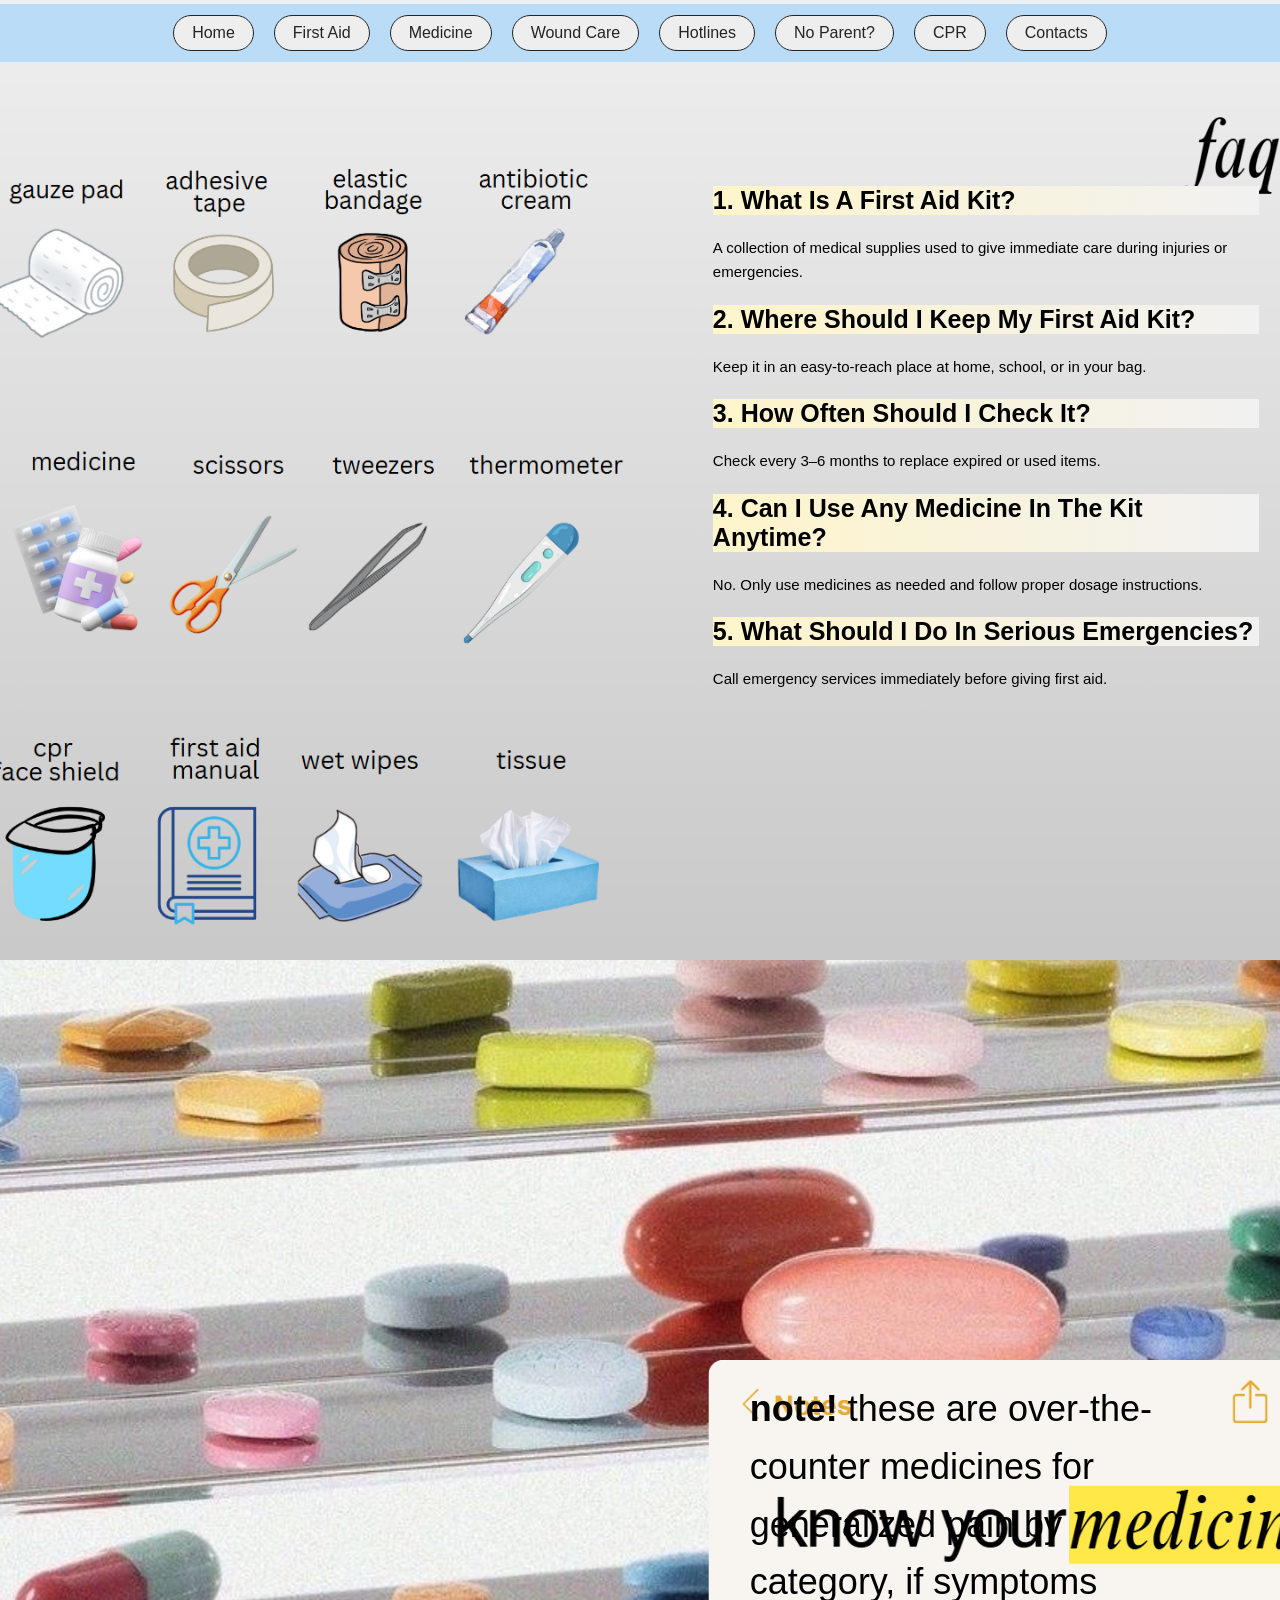
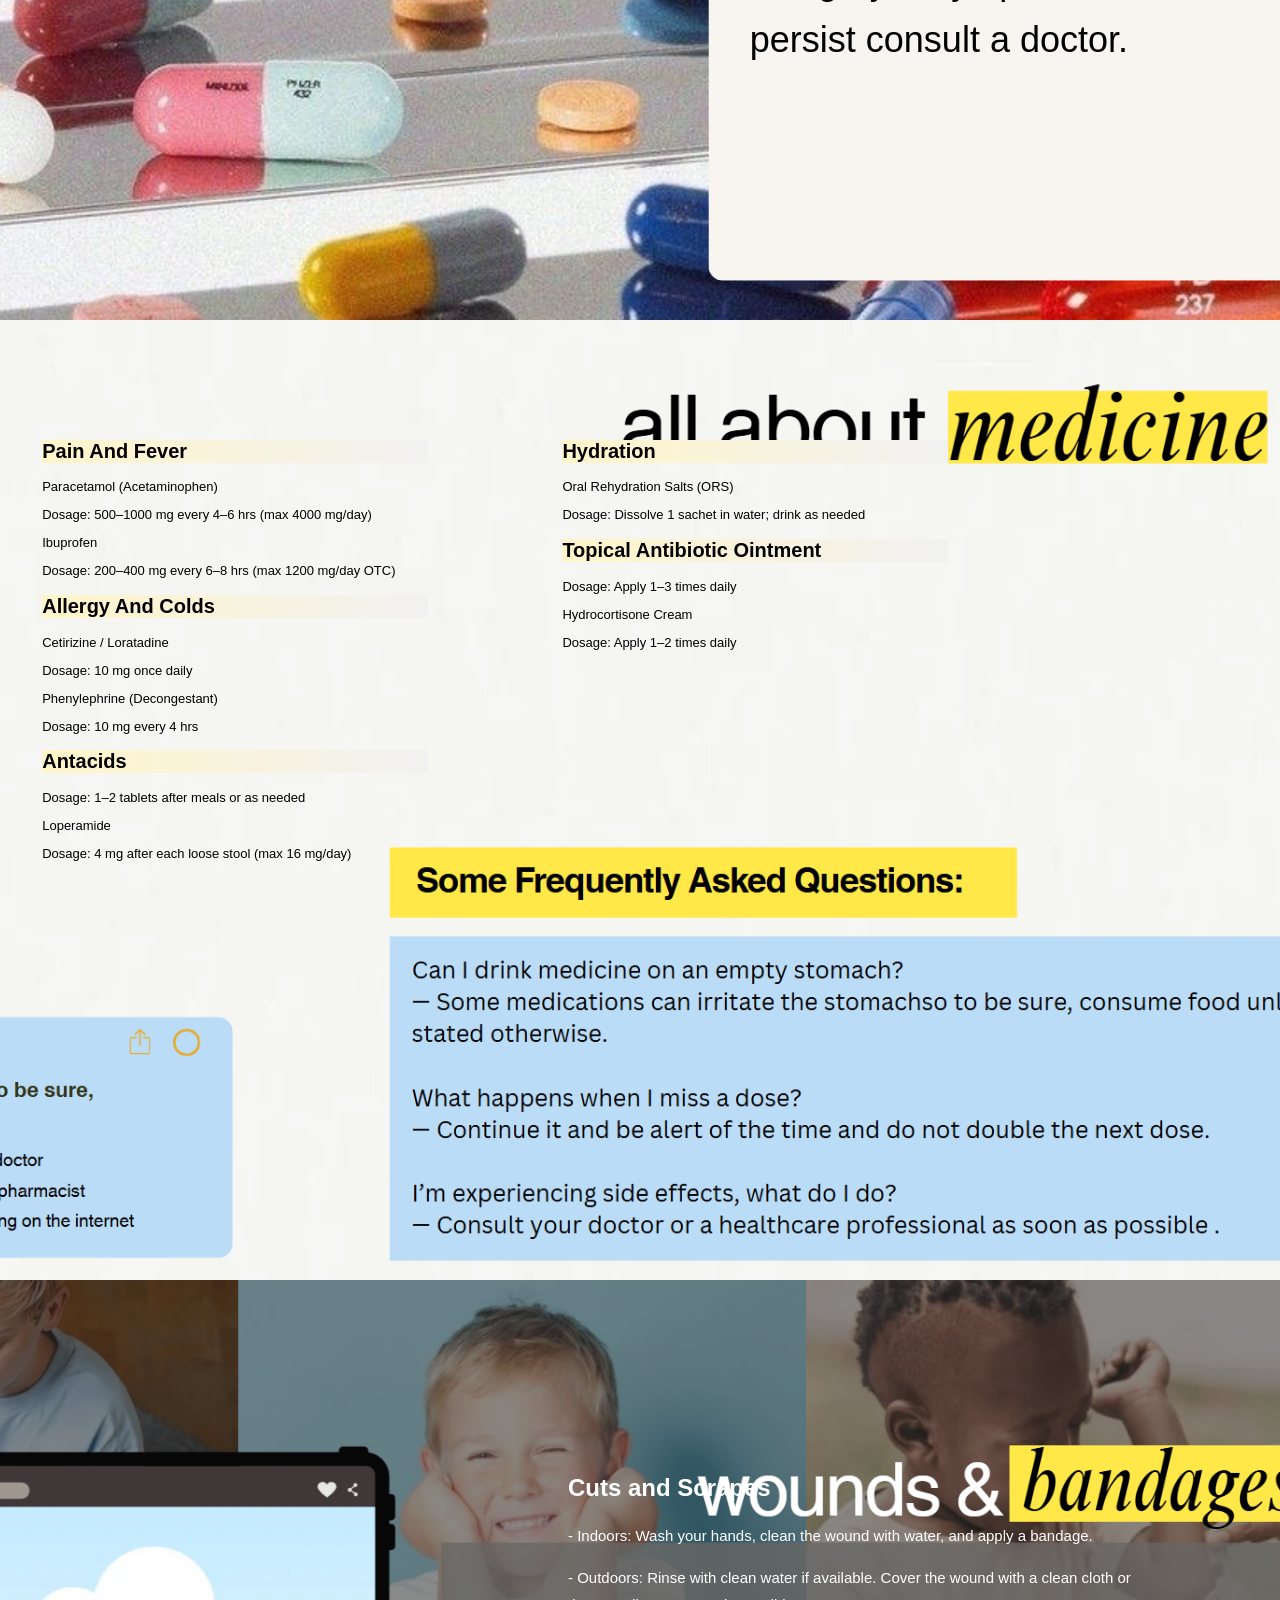
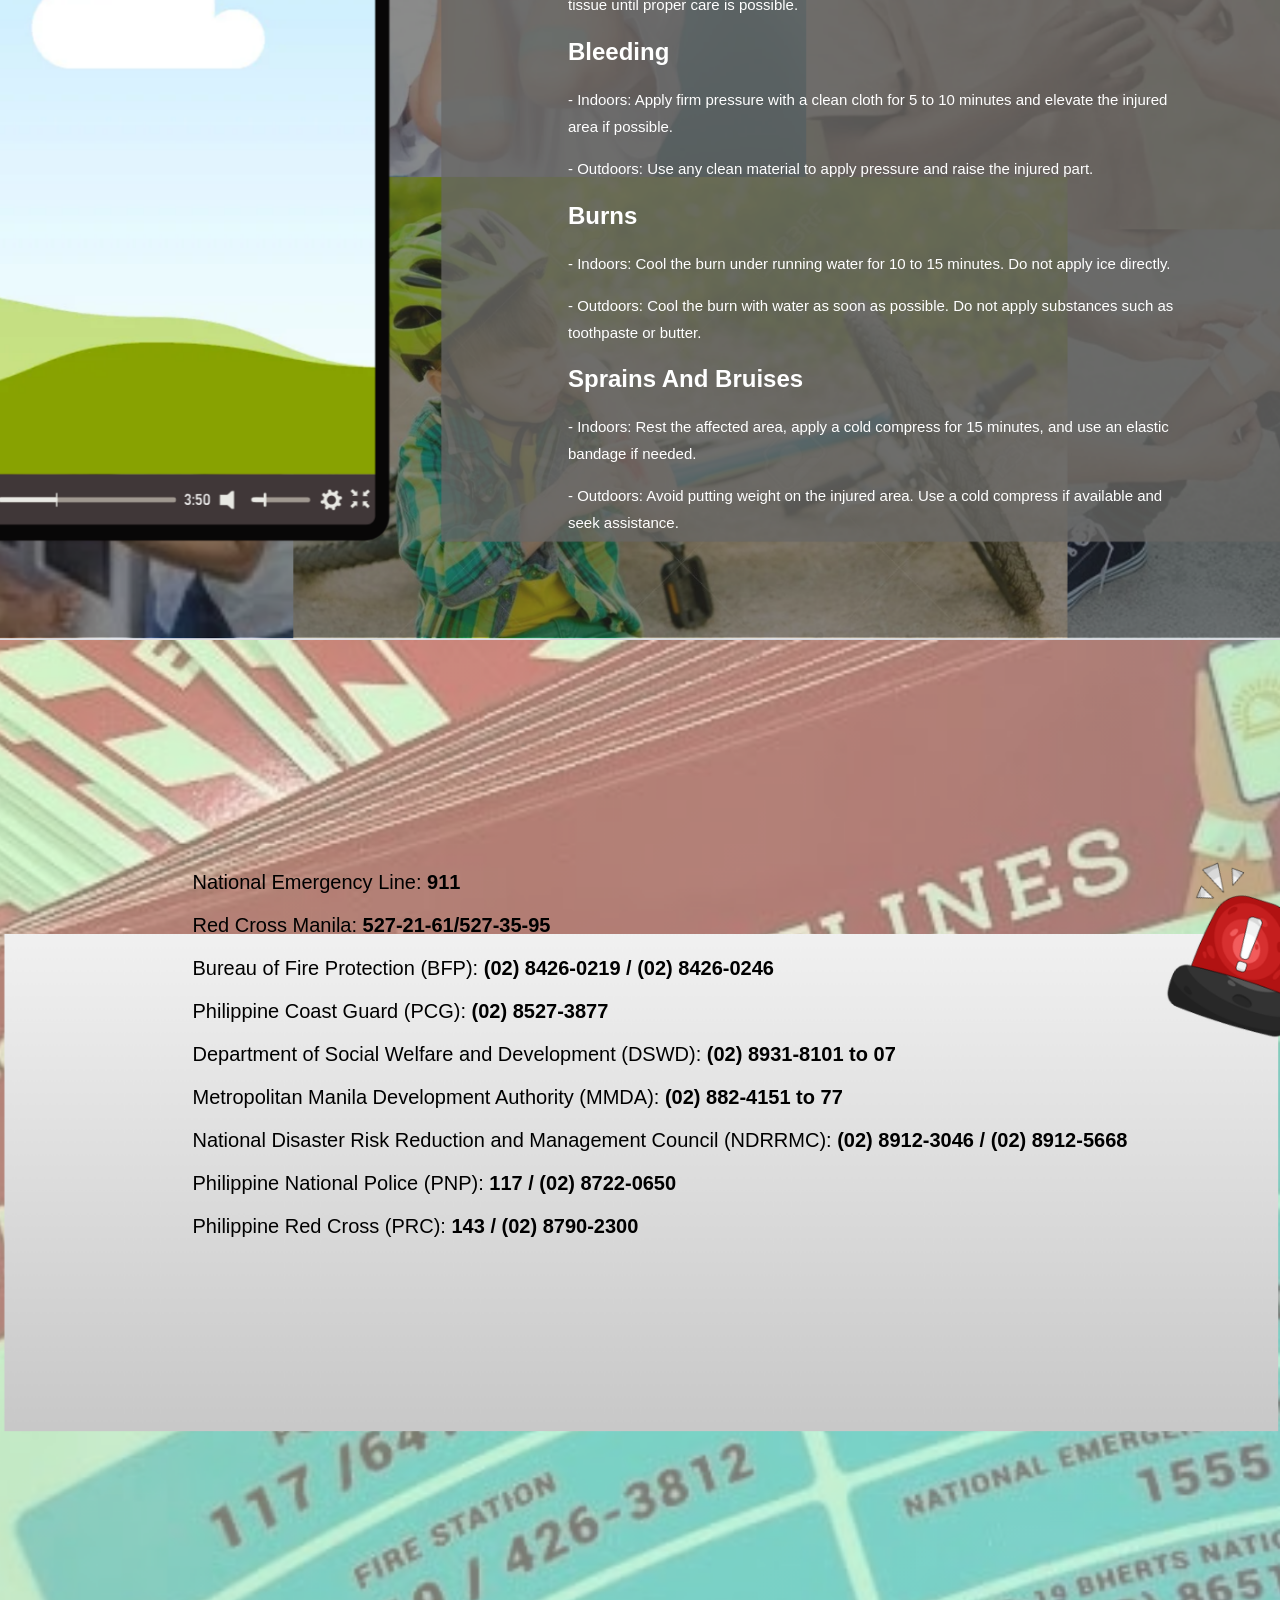
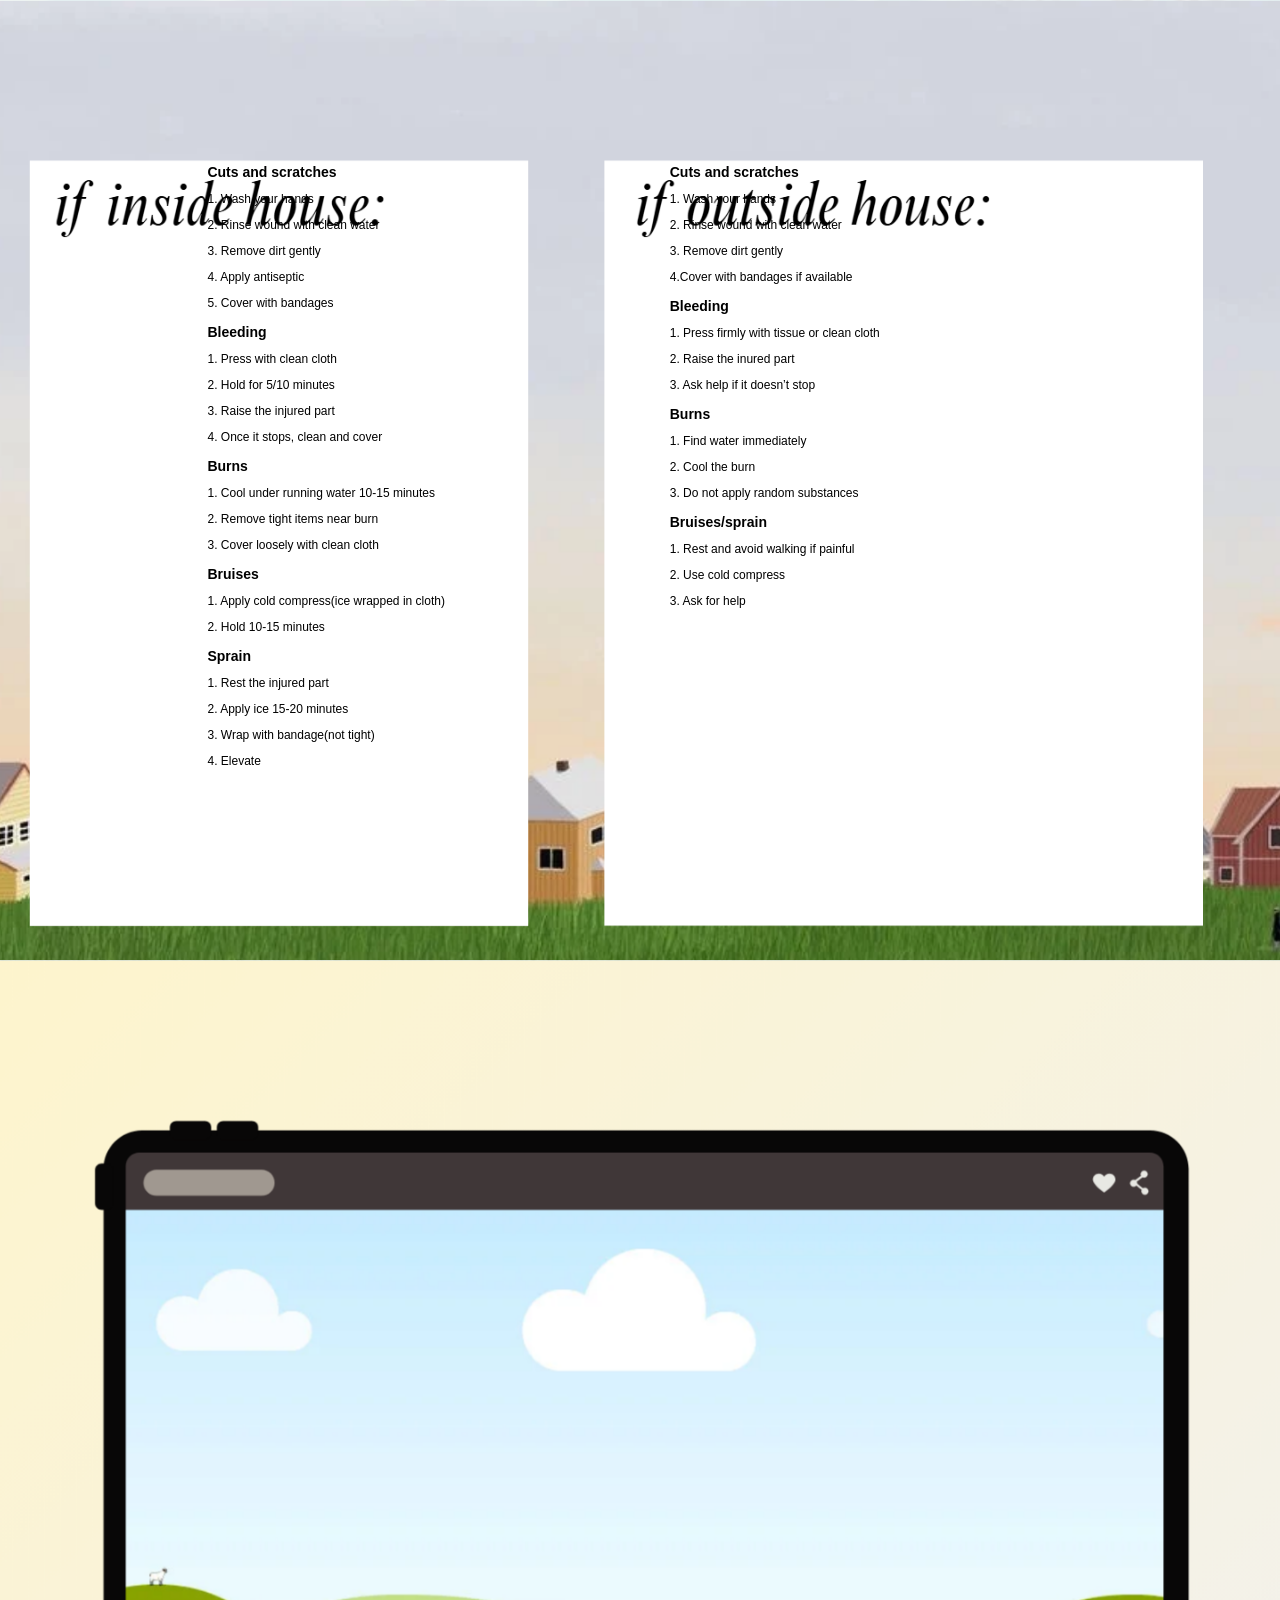
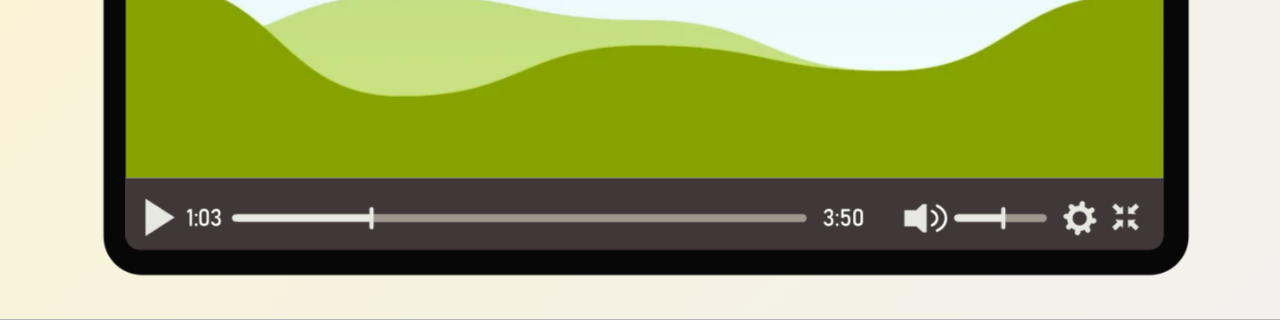
<file: Informations.html>
<!DOCTYPE html>
<html lang="en">
<head>
    <meta charset="UTF-8">
    <meta name="viewport" content="width=device-width, initial-scale=1.0">
    <title>Ctrl Ur Health</title>
    <link rel="stylesheet" href="style.css">
</head>
<body>

<section id="HOME-INFO">
    <nav id ="navINFO">
        <a href="Index.html">Home</a>
        <a href="#HOME-INFO">First Aid</a>
        <a href="#medicineone">Medicine</a>
        <a href="#woundcare">Wound Care</a>
        <a href="#hotlines">Hotlines</a>
        <a href="#noparent">No Parent?</a>
        <a href="#cpr">CPR</a>
        <a href="Index.html #CONTACT">Contacts</a>
    </nav>    

    <div class="firstaid-container">
        <div class="firstaid-text">
            <h1>1. What Is A First Aid Kit?</h1>
            <p>A collection of medical supplies used to give immediate care during injuries or emergencies.</p>

            <h1>2. Where Should I Keep My First Aid Kit?</h1>
            <p>Keep it in an easy-to-reach place at home, school, or in your bag.</p>

            <h1>3. How Often Should I Check It?</h1>
            <p>Check every 3–6 months to replace expired or used items.</p>

            <h1>4. Can I Use Any Medicine In The Kit Anytime?</h1>
            <p>No. Only use medicines as needed and follow proper dosage instructions.</p>

            <h1>5. What Should I Do In Serious Emergencies?</h1>
            <p>Call emergency services immediately before giving first aid.</p>
        </div> 
    </div>
</section>

<section id="medicineone">
    <div class="medicineone-container">
        <div class="medicineone-text">
            <p>
                <strong>note!</strong> these are over-the-counter 
                medicines for generalized pain by 
                category, if symptoms persist 
                consult a doctor.
            </p>
        </div> 
    </div>
</section>

<section id="medicinetwo">
    <div class="medicinetwo-container">
        <div class="medicinetwofirst-text">
            <h1>Pain And Fever</h1>
            <p>Paracetamol (Acetaminophen)</p>
            <p>Dosage: 500–1000 mg every 4–6 hrs (max 4000 mg/day)</p>
            <p>Ibuprofen</p>
            <p>Dosage: 200–400 mg every 6–8 hrs (max 1200 mg/day OTC)</p>

            <h1>Allergy And Colds</h1>
            <p>Cetirizine / Loratadine</p>
            <p>Dosage: 10 mg once daily</p>
            <p>Phenylephrine (Decongestant)</p>
            <p>Dosage: 10 mg every 4 hrs</p>

            <h1>Antacids</h1>
            <p>Dosage: 1–2 tablets after meals or as needed</p>
            <p>Loperamide</p>
            <p>Dosage: 4 mg after each loose stool (max 16 mg/day)</p>
        </div> 
        <div class="medicinetwosecond-text">
            <h1>Hydration</h1>
            <p>Oral Rehydration Salts (ORS)</p>
            <p>Dosage: Dissolve 1 sachet in water; drink as needed</p>

            <h1>Topical Antibiotic Ointment</h1>
            <p>Dosage: Apply 1–3 times daily</p>
            <p>Hydrocortisone Cream</p>
            <p>Dosage: Apply 1–2 times daily</p>
        </div>  
    </div>
</section>

<section id="woundcare">
    <div class="woundcare-container">
        <div class="woundcarevideo-container">
            <iframe src="https://www.youtube.com/embed/LzL6psmSbfE"
                frameborder="0">
            </iframe>
            
        </div>
        <div class="woundcare-text">
            <h1>Cuts and Scrapes</h1>
            <p>- Indoors: Wash your hands, clean the wound with water, and apply a bandage.</p>
            <p>- Outdoors: Rinse with clean water if available. Cover the wound with a clean cloth or tissue until proper care is possible.</p>

            <h1>Bleeding</h1>
            <p>- Indoors: Apply firm pressure with a clean cloth for 5 to 10 minutes and elevate the injured area if possible.</p>
            <p>- Outdoors: Use any clean material to apply pressure and raise the injured part.</p>

            <h1>Burns</h1>
            <p>- Indoors: Cool the burn under running water for 10 to 15 minutes. Do not apply ice directly.</p>
            <p>- Outdoors: Cool the burn with water as soon as possible. Do not apply substances such as toothpaste or butter.</p>


            <h1>Sprains And Bruises</h1>
            <p>- Indoors: Rest the affected area, apply a cold compress for 15 minutes, and use an elastic bandage if needed.</p>
            <p>- Outdoors: Avoid putting weight on the injured area. Use a cold compress if available and seek assistance.</p>
        </div> 
    </div>
</section>

<section id="hotlines">
    <div class="hotlines-container">
        <div class="hotlines-text">
            <p>National Emergency Line: <strong>911</strong></p>
            <p>Red Cross Manila: <strong>527-21-61/527-35-95</strong></p>
            <p>Bureau of Fire Protection (BFP): <strong>(02) 8426-0219 / (02) 8426-0246</strong></p>
            <p>Philippine Coast Guard (PCG): <strong>(02) 8527-3877</strong></p>
            <p>Department of Social Welfare and Development (DSWD): <strong>(02) 8931-8101 to 07</strong></p>
            <p>Metropolitan Manila Development Authority (MMDA): <strong>(02) 882-4151 to 77</strong></p>
            <p>National Disaster Risk Reduction and Management Council (NDRRMC): <strong>(02) 8912-3046 / (02) 8912-5668</strong></p>
            <p>Philippine National Police (PNP): <strong>117 / (02) 8722-0650</strong></p>
            <p>Philippine Red Cross (PRC): <strong>143 / (02) 8790-2300</strong></p>
        </div> 
    </div>
</section>

<section id="noparent">
    <div class="noparent-container">
        <div class="noparent-text">
            <div class="noparent-inside">
                <h3>Cuts and scratches</h3>
                <p>1. Wash your hands</p>
                <p>2. Rinse wound with clean water</p>
                <p>3. Remove dirt gently</p>
                <p>4. Apply antiseptic</p>
                <p>5. Cover with bandages</p>

                <h3>Bleeding</h3>
                <p>1. Press with clean cloth</p>
                <p>2. Hold for 5/10 minutes</p>
                <p>3. Raise the injured part</p>
                <p>4. Once it stops, clean and cover</p>

                <h3>Burns</h3>
                <p>1. Cool under running water 10-15 minutes</p>
                <p>2. Remove tight items near burn</p>
                <p>3. Cover loosely with clean cloth</p>

                <h3>Bruises</h3>
                <p>1. Apply cold compress(ice wrapped in cloth)</p>
                <p>2. Hold 10-15 minutes</p>

                <h3>Sprain</h3>
                <p>1. Rest the injured part</p>
                <p>2. Apply ice 15-20 minutes</p>
                <p>3. Wrap with bandage(not tight)</p>
                <p>4. Elevate</p>
            </div>
            <div class="noparent-outside">
                <h3>Cuts and scratches</h3>
                <p>1. Wash your hands</p>
                <p>2. Rinse wound with clean water</p>
                <p>3. Remove dirt gently</p>
                <p>4.Cover with bandages if available</p>

                <h3>Bleeding</h3>
                <p>1. Press firmly with tissue or clean cloth</p>
                <p>2. Raise the inured part</p>
                <p>3. Ask help if it doesn’t stop</p>

                <h3>Burns</h3>
                <p>1. Find water immediately</p>
                <p>2. Cool the burn</p>
                <p>3. Do not apply random substances</p>

                <h3>Bruises/sprain</h3>
                <p>1. Rest and avoid walking if painful</p>
                <p>2. Use cold compress</p>
                <p>3. Ask for help</p>
            </div>
        </div> 
    </div>
</section>

<section id="cpr">
    <div class="cpr-container">
        <div class="cpr-container">
            <iframe src="https://www.youtube.com/embed/afWuOg33_7o"
                frameborder="0"
                allowfullscreen>
            </iframe>
        </div>
    </div>
</section>

</body>
</html>
</file>
<file: style.css>
@import url('https://fonts.googleapis.com/css2?family=Poppins:ital,wght@0,100;0,200;0,300;0,400;0,500;0,600;0,700;0,800;0,900;1,100;1,200;1,300;1,400;1,500;1,600;1,700;1,800;1,900&family=Roboto+Mono:ital,wght@0,100..700;1,100..700&display=swap');

html {
    scroll-behavior: smooth;
}

body {
    font-family: Arial, sans-serif;
    margin: 0;
}

header {
    height: 100vh; /* full screen */
    background-image: url("images/ctrl.png");
    background-size: cover;
    background-position: center;
    background-repeat: no-repeat;

    display: flex;
    justify-content: center;
    align-items: flex-start; /* keeps nav on top */
}

#navINDEX{
    margin-top: 20px;
    position: fixed;
}


nav a {
    color: #242424;
    background-color: #eeeeee;
    margin: 10px;
    text-decoration: none;
    border-radius: 50px;
    border: 1px solid #242424;
    padding: 8px 18px;
    display: inline-block;
}   

/* HOME - ABOUT  */

#ABOUT {
    height: 100vh;
    background-image: url("images/about-bg.png");
    background-size: cover;
    background-position: center;
    background-repeat: no-repeat;

    display: flex;
    align-items: center;
    justify-content: flex-end; /* push content to right */
    padding: 60px;
}

.about-text {
    max-width: 700px; /* prevents stretching */
    padding: 15px;
    border-radius: 10px;
}

.about-text p {
    margin-left: 80px;
    margin-top: 100px;
    line-height: 1.6;
    font-size: 28px;
}


/* HOME - CONTACT  */

#CONTACT {
    height: 100vh; /* full screen */
    background-image: url("images/suggestion-box.png");
    background-size: cover;
    background-position: center;
    background-repeat: no-repeat;
}

/* Wrapper */
.contact-wrapper {
    margin-top: 35%;
    display: flex;
    justify-content: space-between;
    align-items: flex-start;
    gap: 50px;
}

/* Left side (socials) */
.socials {
    flex: 1;
    margin-top: -20%;
    font-size: 50px;
    font-style: Bolder;
    padding: 15px;
    
}

/* Right side (form) */
#suggestionForm {
    flex: 1;
}

/* Optional styling */
.contact-item {
    display: flex;
    align-items: center;
    gap: 10px;
    margin: 30px 0;
}

input, textarea {
    margin-left: -5%;
    width: 50%;
    padding: 10px;
    margin-top: 10px;
    border: 5px solid #000000;
    border-radius: 20px;
}

button {
    margin-left: -5%;
    padding: 10px 20px;
    cursor: pointer;
    border: 5px solid #000000;
    border-radius: 20px;
    font-style: bolder;
    font-size: 25px;
}

section {
    padding: 30px;
}

.subnav a {
    margin-right: 15px;
    text-decoration: none;
    color: blue;
}



/*INFORMATION SECTION */

/* INFORMATION - FIRSTAID  */


#HOME-INFO {
    height: 100vh; /* full screen */
    background-image: url("images/firstaid.png");
    background-size: cover;
    background-position: center;
    background-repeat: no-repeat;

    display: flex;
    justify-content: center;
    align-items: flex-start; /* keeps nav on top */
}

#navINFO {
    position: fixed;
    margin-top: -2%;
    width: 100%;

    background-color: #bbdcf7;
    color: #242424;

    padding: 1px;

    display: flex;
    justify-content: center;  
    align-items: center;      
}

.firstaid-text {
    max-width: 1500px; /* prevents stretching */
    padding: 10px;
    border-radius: 10px;
    margin-left: 60%;
    margin-top: 20%;
    margin-right: -50%;

}

.firstaid-text h1 {
    background: linear-gradient(90deg, #fff5ca, #F1F1F1);
    font-size: 25px;
}

.firstaid-text p {
    margin-top: 5px;
    line-height: 1.6;
    font-size: 15px;
}


/* INFORMATION - MEDICINE  */

#medicineone {
    height: 100vh; /* full screen */
    background-image: url("images/medsone.png");
    background-size: cover;
    background-position: center;
    background-repeat: no-repeat;
}

#medicineone p {
    margin-top: 32%;
    line-height: 1.6;
    font-size: 36px;
    margin-left: 59%;
    margin-right: 6%;
}

#medicinetwo {
    height: 100vh; /* full screen */
    background-image: url("images/medstwo.png");
    background-size: cover;
    background-position: center;
    background-repeat: no-repeat;
}

.medicinetwo-container {
    margin-top: 6%;
    display: flex;
    justify-content: space-between;
    align-items: flex-start;
    gap: 50px;
    margin-left: 1%;
}

.medicinetwo-container p {
    font-size: 13px;
}

.medicinetwofirst-text{
    flex: 1;
    margin-right: 7%;
    margin-left: 0%;
}

.medicinetwosecond-text{
    flex: 1;
    margin-right: 25%
}

.medicinetwofirst-text h1 {
    background: linear-gradient(90deg, #fff5ca, #F1F1F1);
    font-size: 20px;
}

.medicinetwosecond-text h1 {
    background: linear-gradient(90deg, #fff5ca, #F1F1F1);
    font-size: 20px;

}


/* INFORMATION - WOUND CARE  */

#woundcare {
    height: 100vh; /* full screen */
    background-image: url("images/wound.png");
    background-size: cover;
    background-position: center;
    background-repeat: no-repeat;
}

.woundcare-container {
    max-width: 1500px; /* prevents stretching */
    padding: 10px;
    border-radius: 10px;
    margin-left: 5.9%;
    margin-top: 0%;
    color: #000;

    display: flex;
    justify-content: space-between;
    align-items: flex-start;
    gap: 50px;
}

.woundcarevideo-container {
    margin-top: 9.4%;
    margin-left: 0%;
}

.woundcarevideo-container iframe {
    width: 396px;
    height: 509.5px; 
}

.woundcare-text {
    max-width: 1500px; /* prevents stretching */
    padding: 10px;
    border-radius: 10px;
    margin-left: 0%;
    margin-right: 5%;
    margin-top: 11%;
    color: #ffffff;
}

.woundcare-text h1 {
    font-size: 24px;
}

.woundcare-text p {
    margin-top: 9px;
    line-height: 1.8;
    font-size: 15px;
}


/* INFORMATION - HOTLINES  */

#hotlines {
    height: 100vh; /* full screen */
    background-image: url("images/hotlines.png");
    background-size: cover;
    background-position: center;
    background-repeat: no-repeat;
}

.hotlines-text {
    max-width: 1500px; /* prevents stretching */
    padding: 10px;
    border-radius: 10px;
    margin-left: 12.5%;
    margin-top: 14%;
    color: #000;
    font-size: 20px;
}



/* INFORMATION - NO PARENT  */

#noparent {
    height: 100vh; /* full screen */
    background-image: url("images/noparent.png");
    background-size: cover;
    background-position: center;
    background-repeat: no-repeat;
}

.noparent-text {
    max-width: 1500px; /* prevents stretching */
    padding: 10px;
    border-radius: 10px;
    margin-left: 12%;
    margin-top: 9%;
    color: #000;

    display: flex;
    justify-content: space-between;
    align-items: flex-start;
    gap: 50px;
}

.noparent-inside {
    flex: 1 ;
    margin-left: 2%;

}

.noparent-inside h3 {
    font-size: 14px;
    margin-bottom: 5px;
}

.noparent-inside p {
    font-size: 12px;
}

.noparent-outside {
    flex: 1;
    margin-right: 15%;
    font-size: 19px;
}

.noparent-outside h3 {
    font-size: 14px;
    margin-bottom: 5px;
}

.noparent-outside p {
    font-size: 12px;
}



/* INFORMATION - CPR  */

#cpr {
    height: 100vh; /* full screen */
    background-image: url("images/cpr.png");
    background-size: cover;
    background-position: center;
    background-repeat: no-repeat;
}

.cpr-container {
    display: flex;
    justify-content: center;
    align-items: center;
    height: 100vh; /* full screen height */
}

.cpr-container iframe {
    width: 932px;
    height: 512px;
    margin-left: 9.8px;
    margin-top: 95px;
}
</file>
